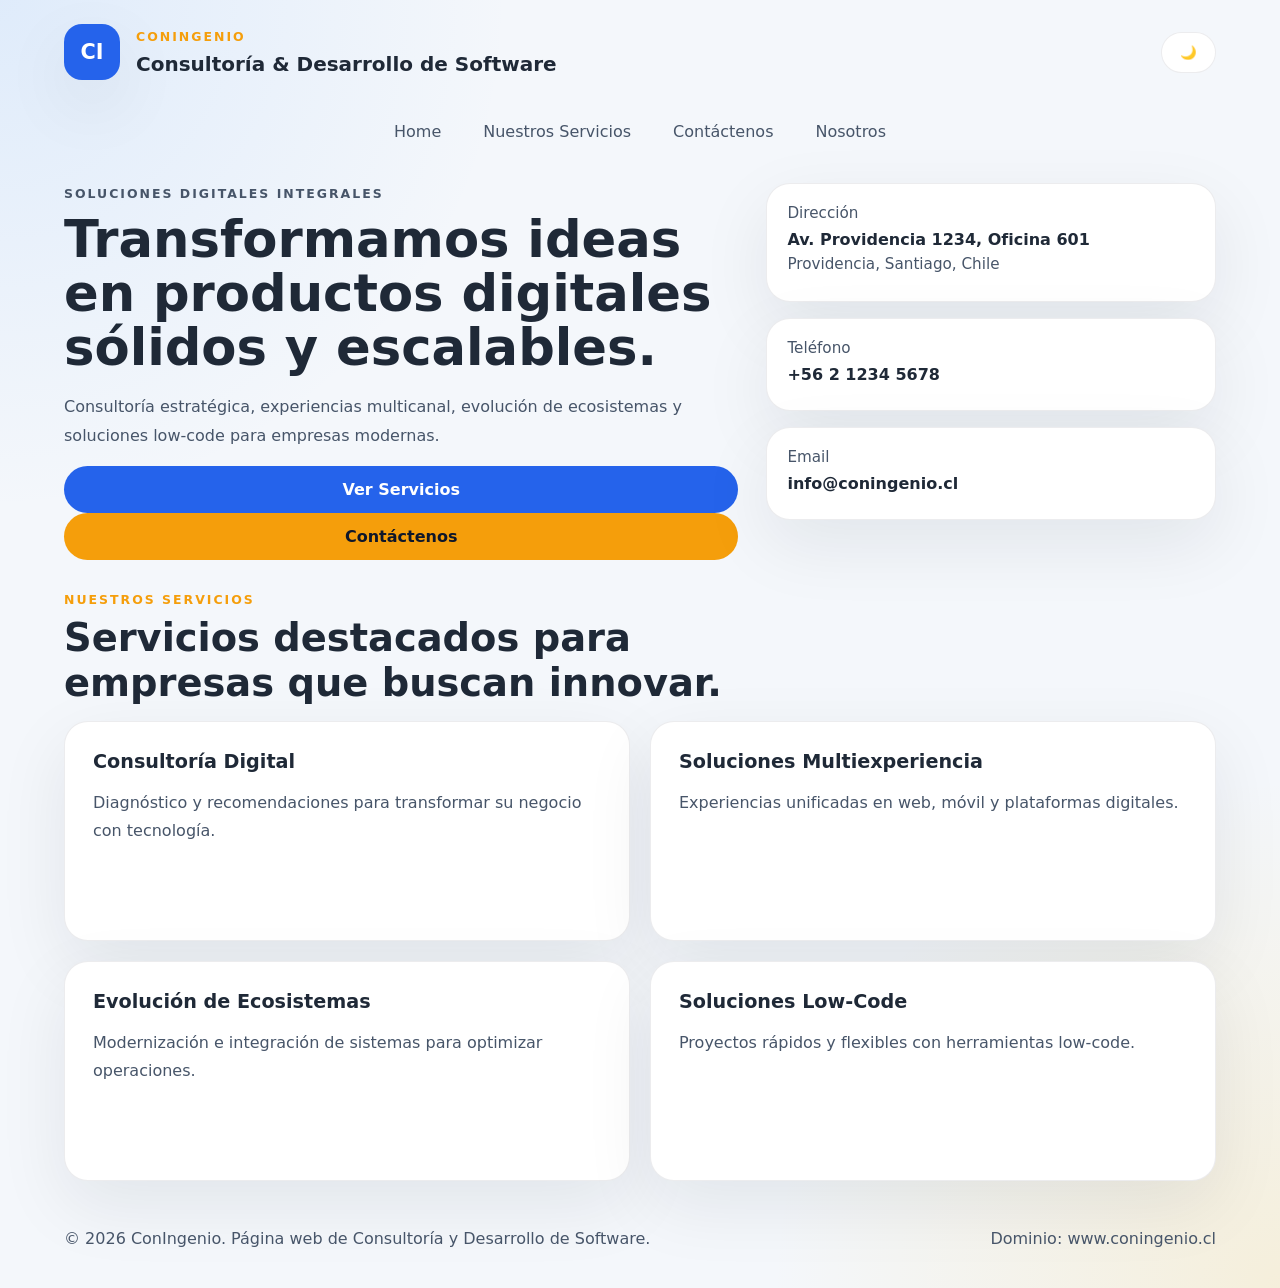
<file: index.html>
<!DOCTYPE html>
<html lang="es">
<head>
  <meta charset="UTF-8" />
  <meta name="viewport" content="width=device-width, initial-scale=1.0" />
  <title>ConIngenio | Consultoría y Desarrollo de Software</title>
  <link rel="stylesheet" href="styles.css" />
</head>
<body>
  <div class="page-shell">
    <!-- Aquí va el header con logo y nombre de la empresa. Usamos <header> para marcar el inicio del sitio y mantener el orden semántico. -->
    <header class="site-header">
      <div class="brand">
        <div class="brand-logo">CI</div>
        <div>
          <p class="eyebrow">ConIngenio</p>
          <h1>Consultoría & Desarrollo de Software</h1>
        </div>
      </div>
      <!-- Botón para cambiar entre modo día y noche. -->
      <button class="theme-toggle">🌙</button>
    </header>

    <!-- Navegación principal con links a las páginas. Usamos <nav> para que los motores de búsqueda entiendan que es el menú. -->
    <nav class="main-nav">
      <a href="index.html">Home</a>
      <a href="servicios.html">Nuestros Servicios</a>
      <a href="contactenos.html">Contáctenos</a>
      <a href="nosotros.html">Nosotros</a>
    </nav>

    <!-- Contenido principal de la página. Todo lo importante va aquí dentro de <main> para que sea semántico. -->
    <main>
      <!-- Sección de inicio con el hero y la info de contacto. Usamos <section> para separar esta parte del resto. -->
      <section class="hero section">
        <div class="hero-copy">
          <p class="eyebrow">Soluciones digitales integrales</p>
          <h2>Transformamos ideas en productos digitales sólidos y escalables.</h2>
          <p>Consultoría estratégica, experiencias multicanal, evolución de ecosistemas y soluciones low-code para empresas modernas.</p>
          <div class="hero-actions">
            <a class="button button-primary" href="servicios.html">Ver Servicios</a>
            <a class="button button-secondary" href="contactenos.html">Contáctenos</a>
          </div>
        </div>
        <div class="hero-card">
          <div class="hero-card__info">
            <p>Dirección</p>
            <strong>Av. Providencia 1234, Oficina 601</strong>
            <p>Providencia, Santiago, Chile</p>
          </div>
          <div class="hero-card__info">
            <p>Teléfono</p>
            <strong>+56 2 1234 5678</strong>
          </div>
          <div class="hero-card__info">
            <p>Email</p>
            <strong>info@coningenio.cl</strong>
          </div>
        </div>
      </section>

      <!-- Sección de servicios destacados. Aquí listamos lo que ofrecemos, todo dentro de <section> para organizar. -->
      <section class="section services-section">
        <div class="section-heading">
          <p class="eyebrow">Nuestros Servicios</p>
          <h2>Servicios destacados para empresas que buscan innovar.</h2>
        </div>
        <div class="services-grid">
          <!-- Cada servicio va en un <article> porque son contenidos independientes que se pueden reutilizar. -->
          <article class="service-card">
            <h3>Consultoría Digital</h3>
            <p>Diagnóstico y recomendaciones para transformar su negocio con tecnología.</p>
          </article>
          <article class="service-card">
            <h3>Soluciones Multiexperiencia</h3>
            <p>Experiencias unificadas en web, móvil y plataformas digitales.</p>
          </article>
          <article class="service-card">
            <h3>Evolución de Ecosistemas</h3>
            <p>Modernización e integración de sistemas para optimizar operaciones.</p>
          </article>
          <article class="service-card">
            <h3>Soluciones Low-Code</h3>
            <p>Proyectos rápidos y flexibles con herramientas low-code.</p>
          </article>
        </div>
      </section>
    </main>

    <!-- Footer con copyright. Usamos <footer> para cerrar el sitio de manera semántica. -->
    <footer class="site-footer">
      <p>© 2026 ConIngenio. Página web de Consultoría y Desarrollo de Software.</p>
      <p>Dominio: www.coningenio.cl</p>
    </footer>
  </div>

  <script src="script.js"></script>
</body>
</html>
</file>
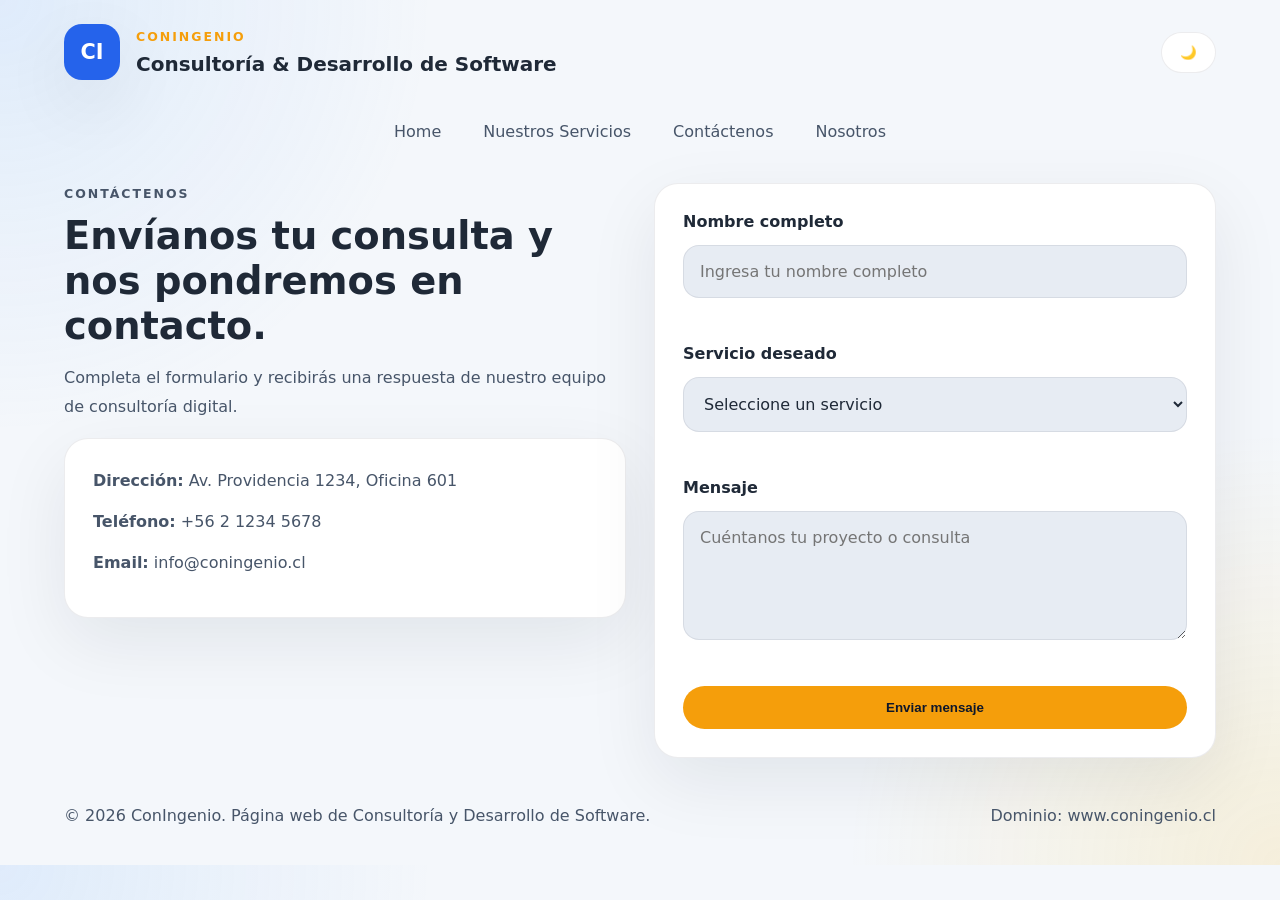
<file: contactenos.html>
<!DOCTYPE html>
<html lang="es">
<head>
  <meta charset="UTF-8" />
  <meta name="viewport" content="width=device-width, initial-scale=1.0" />
  <title>ConIngenio | Contáctenos</title>
  <link rel="stylesheet" href="styles.css" />
</head>
<body>
  <div class="page-shell">
    <!-- Header con logo, igual en todas. <header> para el top. -->
    <header class="site-header">
      <div class="brand">
        <div class="brand-logo">CI</div>
        <div>
          <p class="eyebrow">ConIngenio</p>
          <h1>Consultoría & Desarrollo de Software</h1>
        </div>
      </div>
      <!-- Botón para cambiar entre modo día y noche. -->
      <button class="theme-toggle">🌙</button>
    </header>

    <!-- Navegación para ir a otras páginas. <nav> es clave para SEO. -->
    <nav class="main-nav">
      <a href="index.html">Home</a>
      <a href="servicios.html">Nuestros Servicios</a>
      <a href="contactenos.html">Contáctenos</a>
      <a href="nosotros.html">Nosotros</a>
    </nav>

    <!-- Lo principal aquí es el formulario. <main> para el contenido estrella. -->
    <main>
      <!-- Sección de contacto con form y info. <section> para separar del resto. -->
      <section class="section contact-section">
        <div class="contact-content">
          <div class="contact-copy">
            <div class="section-heading">
              <p class="eyebrow">Contáctenos</p>
              <h2>Envíanos tu consulta y nos pondremos en contacto.</h2>
            </div>
            <p>Completa el formulario y recibirás una respuesta de nuestro equipo de consultoría digital.</p>
            <div class="contact-info-box">
              <p><strong>Dirección:</strong> Av. Providencia 1234, Oficina 601</p>
              <p><strong>Teléfono:</strong> +56 2 1234 5678</p>
              <p><strong>Email:</strong> info@coningenio.cl</p>
            </div>
          </div>

          <!-- Formulario para que manden consultas. <form> con validaciones en JS. -->
          <form id="contactForm" class="contact-form" novalidate>
            <label for="fullName">Nombre completo</label>
            <input type="text" id="fullName" name="fullName" placeholder="Ingresa tu nombre completo" required />
            <span class="input-error" id="nameError"></span>

            <label for="service">Servicio deseado</label>
            <select id="service" name="service" required>
              <option value="">Seleccione un servicio</option>
              <option value="Consultoría Digital">Consultoría Digital</option>
              <option value="Soluciones Multiexperiencia">Soluciones Multiexperiencia</option>
              <option value="Evolución de Ecosistemas">Evolución de Ecosistemas</option>
              <option value="Soluciones Low-Code">Soluciones Low-Code</option>
            </select>
            <span class="input-error" id="serviceError"></span>

            <label for="message">Mensaje</label>
            <textarea id="message" name="message" rows="5" placeholder="Cuéntanos tu proyecto o consulta" required></textarea>
            <span class="input-error" id="messageError"></span>

            <button type="submit" class="button button-secondary">Enviar mensaje</button>
          </form>
        </div>
      </section>
    </main>

    <!-- Footer al final. <footer> cierra el sitio. -->
    <footer class="site-footer">
      <p>© 2026 ConIngenio. Página web de Consultoría y Desarrollo de Software.</p>
      <p>Dominio: www.coningenio.cl</p>
    </footer>
  </div>

  <script src="script.js"></script>
</body>
</html>
</file>
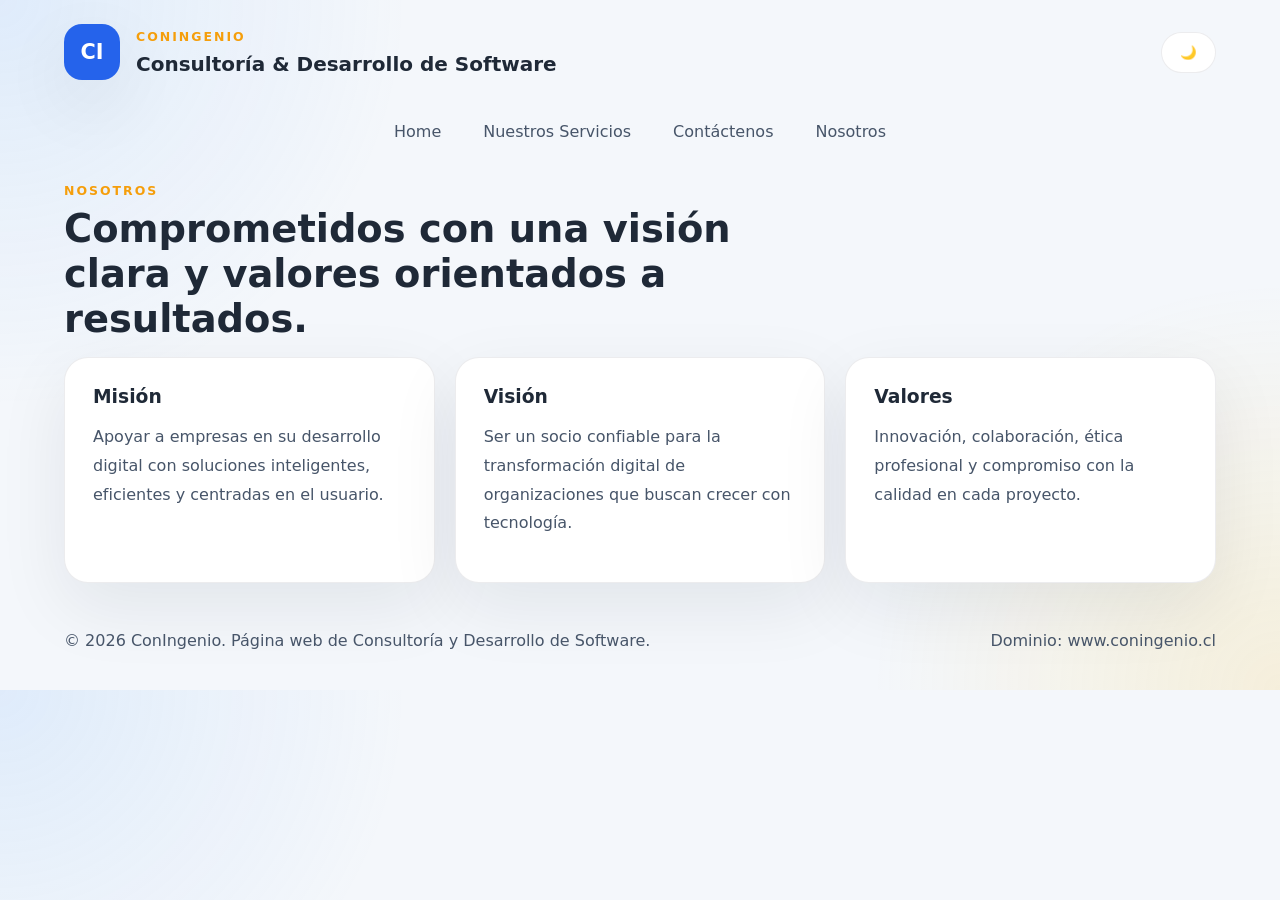
<file: nosotros.html>
<!DOCTYPE html>
<html lang="es">
<head>
  <meta charset="UTF-8" />
  <meta name="viewport" content="width=device-width, initial-scale=1.0" />
  <title>ConIngenio | Nosotros</title>
  <link rel="stylesheet" href="styles.css" />
</head>
<body>
  <div class="page-shell">
    <!-- Header estándar con el logo. <header> para el top del sitio. -->
    <header class="site-header">
      <div class="brand">
        <div class="brand-logo">CI</div>
        <div>
          <p class="eyebrow">ConIngenio</p>
          <h1>Consultoría & Desarrollo de Software</h1>
        </div>
      </div>
      <!-- Botón para cambiar entre modo día y noche. -->
      <button class="theme-toggle">🌙</button>
    </header>

    <!-- Menú de navegación. <nav> para que sea claro. -->
    <nav class="main-nav">
      <a href="index.html">Home</a>
      <a href="servicios.html">Nuestros Servicios</a>
      <a href="contactenos.html">Contáctenos</a>
      <a href="nosotros.html">Nosotros</a>
    </nav>

    <!-- Contenido principal sobre nosotros. <main> aquí. -->
    <main>
      <!-- Info sobre la empresa: misión, visión, valores. <section> para agrupar. -->
      <section class="section about-section">
        <div class="section-heading">
          <p class="eyebrow">Nosotros</p>
          <h2>Comprometidos con una visión clara y valores orientados a resultados.</h2>
        </div>
        <div class="about-grid">
          <!-- Cada parte (misión, visión, valores) en <article> porque son independientes. -->
          <article class="about-card">
            <h3>Misión</h3>
            <p>Apoyar a empresas en su desarrollo digital con soluciones inteligentes, eficientes y centradas en el usuario.</p>
          </article>
          <article class="about-card">
            <h3>Visión</h3>
            <p>Ser un socio confiable para la transformación digital de organizaciones que buscan crecer con tecnología.</p>
          </article>
          <article class="about-card">
            <h3>Valores</h3>
            <p>Innovación, colaboración, ética profesional y compromiso con la calidad en cada proyecto.</p>
          </article>
        </div>
      </section>
    </main>

    <!-- Footer con el copyright. <footer> para el cierre. -->
    <footer class="site-footer">
      <p>© 2026 ConIngenio. Página web de Consultoría y Desarrollo de Software.</p>
      <p>Dominio: www.coningenio.cl</p>
    </footer>
  </div>

  <script src="script.js"></script>
</body>
</html>
</file>
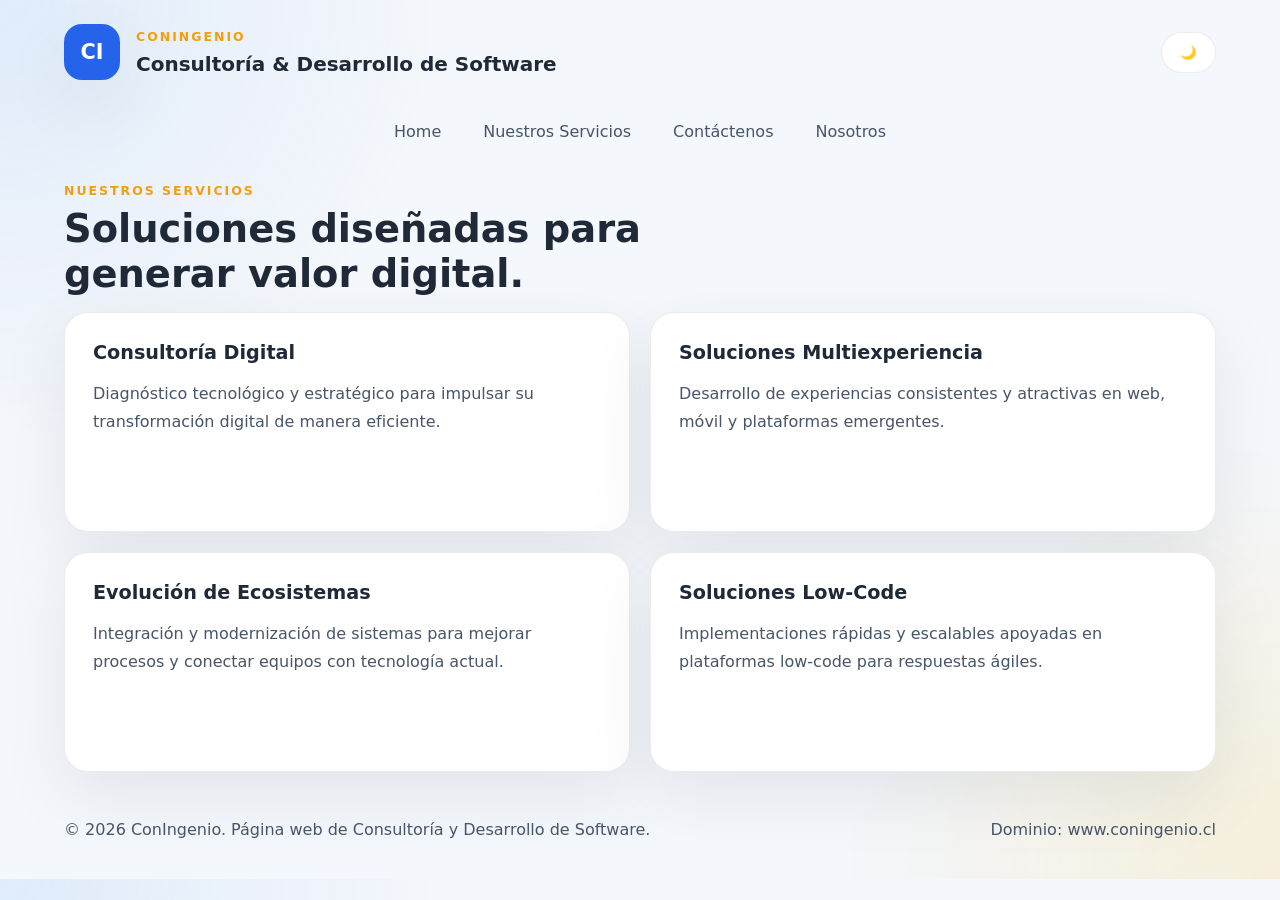
<file: servicios.html>
<!DOCTYPE html>
<html lang="es">
<head>
  <meta charset="UTF-8" />
  <meta name="viewport" content="width=device-width, initial-scale=1.0" />
  <title>ConIngenio | Nuestros Servicios</title>
  <link rel="stylesheet" href="styles.css" />
</head>
<body>
  <div class="page-shell">
    <!-- Header igual que en las otras páginas, con logo. <header> para el inicio. -->
    <header class="site-header">
      <div class="brand">
        <div class="brand-logo">CI</div>
        <div>
          <p class="eyebrow">ConIngenio</p>
          <h1>Consultoría & Desarrollo de Software</h1>
        </div>
      </div>
      <!-- Botón para cambiar entre modo día y noche. -->
      <button class="theme-toggle">🌙</button>
    </header>

    <!-- Navegación para saltar entre páginas. <nav> ayuda con la accesibilidad. -->
    <nav class="main-nav">
      <a href="index.html">Home</a>
      <a href="servicios.html">Nuestros Servicios</a>
      <a href="contactenos.html">Contáctenos</a>
      <a href="nosotros.html">Nosotros</a>
    </nav>

    <!-- Lo principal de la página de servicios. <main> para el contenido clave. -->
    <main>
      <!-- Detalles de los servicios que ofrecemos. <section> para agrupar esta info. -->
      <section class="section services-section">
        <div class="section-heading">
          <p class="eyebrow">Nuestros Servicios</p>
          <h2>Soluciones diseñadas para generar valor digital.</h2>
        </div>
        <div class="services-grid">
          <!-- Cada servicio en su propio <article>, así se puede leer por separado. -->
          <article class="service-card">
            <h3>Consultoría Digital</h3>
            <p>Diagnóstico tecnológico y estratégico para impulsar su transformación digital de manera eficiente.</p>
          </article>
          <article class="service-card">
            <h3>Soluciones Multiexperiencia</h3>
            <p>Desarrollo de experiencias consistentes y atractivas en web, móvil y plataformas emergentes.</p>
          </article>
          <article class="service-card">
            <h3>Evolución de Ecosistemas</h3>
            <p>Integración y modernización de sistemas para mejorar procesos y conectar equipos con tecnología actual.</p>
          </article>
          <article class="service-card">
            <h3>Soluciones Low-Code</h3>
            <p>Implementaciones rápidas y escalables apoyadas en plataformas low-code para respuestas ágiles.</p>
          </article>
        </div>
      </section>
    </main>

    <!-- Footer al final. <footer> para cerrar. -->
    <footer class="site-footer">
      <p>© 2026 ConIngenio. Página web de Consultoría y Desarrollo de Software.</p>
      <p>Dominio: www.coningenio.cl</p>
    </footer>
  </div>

  <script src="script.js"></script>
</body>
</html>
</file>
<file: styles.css>
:root {
  /* Colores base para el día: tonos claros para fondo y texto, nada agresivo. */
  --bg: #f4f7fb;
  --surface: #ffffff;
  --surface-strong: #e7ecf3;
  --text: #1f2937;
  --text-muted: #475569;
  --primary: #2563eb;
  --primary-soft: #dbeafe;
  --accent: #f59e0b;
  --border: rgba(15, 23, 42, 0.08);
  --shadow: 0 24px 70px rgba(15, 23, 42, 0.08);
}

@media (prefers-color-scheme: dark) {
  /* Colores para el modo noche: oscuros para no cansar los ojos. */
  :root {
    --bg: #0f172a;
    --surface: #111827;
    --surface-strong: #1f2937;
    --text: #e2e8f0;
    --text-muted: #94a3b8;
    --primary: #60a5fa;
    --primary-soft: #1e3a8a;
    --accent: #fbbf24;
    --border: rgba(148, 163, 184, 0.2);
    --shadow: 0 24px 70px rgba(15, 23, 42, 0.35);
  }
}

/* Para el toggle manual del modo noche */
:root[data-theme="dark"] {
  --bg: #0f172a;
  --surface: #111827;
  --surface-strong: #1f2937;
  --text: #e2e8f0;
  --text-muted: #94a3b8;
  --primary: #60a5fa;
  --primary-soft: #1e3a8a;
  --accent: #fbbf24;
  --border: rgba(148, 163, 184, 0.2);
  --shadow: 0 24px 70px rgba(15, 23, 42, 0.35);
}

* {
  box-sizing: border-box;
}

html {
  scroll-behavior: smooth;
}

body {
  margin: 0;
  font-family: Inter, system-ui, -apple-system, BlinkMacSystemFont, "Segoe UI", sans-serif;
  background: radial-gradient(circle at top left, rgba(96, 165, 250, 0.14), transparent 28%),
    radial-gradient(circle at bottom right, rgba(251, 191, 36, 0.15), transparent 28%),
    var(--bg);
  color: var(--text);
}

.page-shell {
  max-width: 1200px;
  margin: 0 auto;
  padding: 24px;
}

.site-header,
.main-nav,
.section {
  margin-bottom: 32px;
}

.site-header {
  display: flex;
  align-items: center;
  justify-content: space-between;
  gap: 16px;
}

.brand {
  display: flex;
  align-items: center;
  gap: 16px;
}

.brand-logo {
  width: 56px;
  height: 56px;
  display: grid;
  place-items: center;
  background: var(--primary);
  color: #ffffff;
  border-radius: 18px;
  font-size: 1.3rem;
  font-weight: 700;
  box-shadow: var(--shadow);
}

.eyebrow {
  text-transform: uppercase;
  letter-spacing: 0.16em;
  font-size: 0.78rem;
  font-weight: 700;
  color: var(--accent);
  margin: 0 0 8px;
}

.site-header h1,
.section-heading h2,
.hero-copy h2,
.about-card h3,
.service-card h3 {
  margin: 0;
}

.site-header h1 {
  font-size: 1.25rem;
}

.theme-toggle {
  border: 1px solid var(--border);
  background: var(--surface);
  color: var(--text);
  border-radius: 999px;
  padding: 12px 18px;
  cursor: pointer;
  transition: transform 0.2s ease, background 0.2s ease;
}

.theme-toggle:hover {
  transform: translateY(-1px);
}

.main-nav {
  display: flex;
  gap: 18px;
  flex-wrap: wrap;
  justify-content: center;
}

.main-nav a {
  text-decoration: none;
  color: var(--text-muted);
  padding: 10px 12px;
  border-radius: 999px;
  transition: background 0.2s ease, color 0.2s ease;
}

.main-nav a:hover,
.main-nav a:focus-visible {
  background: var(--surface-strong);
  color: var(--text);
}

.hero {
  display: grid;
  grid-template-columns: 1.2fr 0.8fr;
  gap: 28px;
  align-items: start;
}

.hero-copy h2 {
  font-size: clamp(2rem, 4vw, 3.2rem);
  line-height: 1.05;
  margin-bottom: 18px;
}

.hero-copy p {
  max-width: 680px;
  line-height: 1.8;
  color: var(--text-muted);
}

.button {
  display: block;
  text-align: center;
  border: none;
  border-radius: 999px;
  cursor: pointer;
  padding: 14px 24px;
  font-weight: 700;
  text-decoration: none;
  width: 100%;
  box-sizing: border-box;
}

.button-primary {
  background: var(--primary);
  color: #ffffff;
}

.button-secondary {
  background: var(--accent);
  color: #0f172a;
}

.hero-card {
  display: grid;
  gap: 16px;
}

.hero-card__info {
  background: var(--surface);
  border: 1px solid var(--border);
  border-radius: 24px;
  padding: 20px;
  box-shadow: var(--shadow);
}

.hero-card__info p {
  margin: 0 0 8px;
  font-size: 0.95rem;
  color: var(--text-muted);
}

.hero-card__info strong {
  display: block;
  margin-bottom: 6px;
  color: var(--text);
}

.section-heading {
  max-width: 760px;
}

.section-heading h2 {
  font-size: clamp(1.8rem, 3vw, 2.6rem);
  margin-bottom: 16px;
}

.services-grid {
  display: grid;
  gap: 20px;
  grid-template-columns: repeat(2, minmax(0, 1fr));
}

.service-card,
.about-card,
.contact-form,
.contact-info-box {
  background: var(--surface);
  border: 1px solid var(--border);
  border-radius: 24px;
  padding: 28px;
  box-shadow: var(--shadow);
}

.service-card {
  min-height: 220px;
}

.service-card h3 {
  margin-bottom: 14px;
  font-size: 1.2rem;
}

.service-card p {
  color: var(--text-muted);
  line-height: 1.75;
}

.contact-section .contact-content {
  display: grid;
  gap: 28px;
  grid-template-columns: 1fr 1fr;
}

.contact-copy p {
  color: var(--text-muted);
  line-height: 1.8;
}

.contact-info-box p {
  margin: 0 0 12px;
}

.contact-form {
  display: grid;
  gap: 14px;
}

.contact-form label {
  font-weight: 600;
  color: var(--text);
}

.contact-form input,
.contact-form select,
.contact-form textarea {
  width: 100%;
  border: 1px solid var(--border);
  border-radius: 16px;
  background: var(--surface-strong);
  color: var(--text);
  padding: 16px;
  font: inherit;
}

.contact-form textarea {
  resize: vertical;
}

.input-error {
  min-height: 18px;
  color: #ef4444;
  font-size: 0.9rem;
}

.about-grid {
  display: grid;
  gap: 20px;
  grid-template-columns: repeat(3, minmax(0, 1fr));
}

.about-card h3 {
  margin-bottom: 16px;
}

.about-card p {
  color: var(--text-muted);
  line-height: 1.8;
}

.site-footer {
  display: flex;
  flex-wrap: wrap;
  justify-content: space-between;
  gap: 8px;
  color: var(--text-muted);
}

/* Para iPad y tablets: cambiamos a una columna porque el espacio es limitado. */
@media (max-width: 980px) {
  .hero,
  .contact-section .contact-content,
  .about-grid,
  .services-grid {
    grid-template-columns: 1fr;
  }

  .main-nav {
    justify-content: flex-start;
  }
}

/* Para móviles grandes como iPhone landscape: ajustamos padding y header. */
@media (max-width: 720px) {
  .page-shell {
    padding: 18px;
  }

  .site-header {
    flex-direction: column;
    align-items: flex-start;
  }

  .site-header h1 {
    font-size: 1.1rem;
  }

  .main-nav {
    gap: 12px;
  }
}

/* Para móviles pequeños como iPhone 14 Pro Max: fuentes más chicas y botones full width. */
@media (max-width: 520px) {
  .hero-copy h2,
  .section-heading h2 {
    font-size: 2rem;
  }

  .button,
  .theme-toggle {
    width: 100%;
  }

  .theme-toggle {
    justify-content: center;
  }
}
</file>
